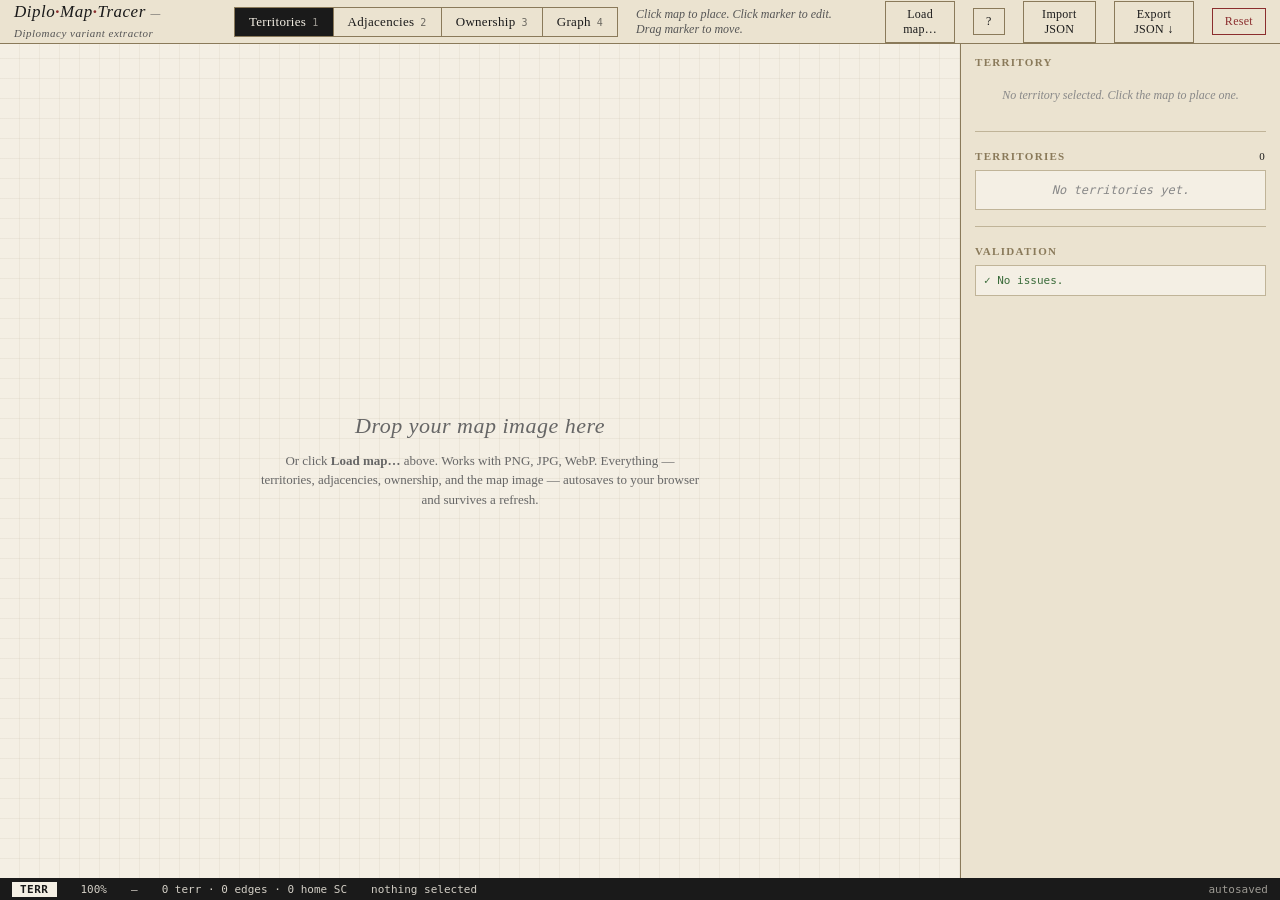
<file: index.html>
<!doctype html>
<html lang="en">
	<head>
		<meta charset="UTF-8" />
		<title>Diplo Map Tracer — Diplomacy variant extractor</title>
		<link rel="stylesheet" href="diplo_map_tracer.css" />
	</head>
	<body>
		<div class="topbar">
			<h1>
				Diplo<span class="mark">·</span>Map<span class="mark">·</span
				>Tracer
				<span class="hint" style="font-size: 11px"
					>— Diplomacy variant extractor</span
				>
			</h1>

			<div class="mode-tabs">
				<button data-mode="territories" class="active">
					Territories<span class="k">1</span>
				</button>
				<button data-mode="adjacencies">
					Adjacencies<span class="k">2</span>
				</button>
				<button data-mode="ownership">
					Ownership<span class="k">3</span>
				</button>
				<button data-mode="graph">
					Graph<span class="k">4</span>
				</button>
			</div>

			<span class="hint" id="mode-hint"
				>Click the map to place a territory.</span
			>

			<div class="spacer"></div>

			<button class="toolbtn" id="btn-load-image">Load map…</button>
			<button class="toolbtn" id="btn-help">?</button>
			<button class="toolbtn" id="btn-import">Import JSON</button>
			<button class="toolbtn" id="btn-export">Export JSON ↓</button>
			<button class="toolbtn danger" id="btn-reset">Reset</button>
		</div>

		<div class="layout">
			<div id="graph-view" style="display:none">
				<svg id="graph-svg"></svg>
			</div>
			<div class="canvas-wrap" id="canvas-wrap">
				<div class="drop-zone" id="drop-zone">
					<div class="big">Drop your map image here</div>
					<div class="sub">
						Or click <b>Load map…</b> above. Works with PNG, JPG,
						WebP. Everything — territories, adjacencies, ownership,
						and the map image — autosaves to your browser and
						survives a refresh.
					</div>
				</div>
				<div
					class="canvas-inner"
					id="canvas-inner"
					style="display: none"
				>
					<img id="map-img" alt="" draggable="false" />
					<svg id="overlay" xmlns="http://www.w3.org/2000/svg"></svg>
				</div>
			</div>
		</div>

		<div class="sidebar" id="sidebar">
			<!-- Contents injected by JS depending on mode + selection -->
		</div>

		<div class="statusbar">
			<span class="sb-mode" id="sb-mode">TERR</span>
			<span class="sb-item" id="sb-zoom">100%</span>
			<span class="sb-item" id="sb-cursor">—</span>
			<span class="sb-item" id="sb-counts"
				>0 terr · 0 edges · 0 home SC</span
			>
			<span class="sb-item" id="sb-sel">nothing selected</span>
			<span
				class="sb-item"
				id="sb-saved"
				style="margin-left: auto; opacity: 0.6"
				>autosaved</span
			>
		</div>

		<input
			type="file"
			id="file-input"
			accept="image/*"
			style="display: none"
		/>
		<input
			type="file"
			id="import-input"
			accept=".json,application/json"
			style="display: none"
		/>

		<script src="js/state.js"></script>
		<script src="js/render.js"></script>
		<script src="js/sidebar.js"></script>
		<script src="js/interaction.js"></script>
		<script src="js/graph.js"></script>
		<script src="js/main.js"></script>
	</body>
</html>
</file>
<file: diplo_map_tracer.css>
:root {
	--ink: #1a1a1a;
	--paper: #f4efe4;
	--paper-2: #ebe3d0;
	--rule: #8a7a5a;
	--rule-faint: #c0b498;
	--accent: #8b2e2e;
	--accent-2: #2e5f8b;
	--ok: #3a6b3a;
	--warn: #a66a1a;
	--err: #8b2e2e;
	--marker-r: 8px;
}
* {
	box-sizing: border-box;
}
html,
body {
	margin: 0;
	padding: 0;
	height: 100%;
	background: var(--paper);
	color: var(--ink);
	font-family:
		"Iowan Old Style", "Palatino Linotype", Palatino, "Book Antiqua",
		Georgia, serif;
	font-size: 14px;
	overflow: hidden;
}
code,
kbd,
.mono {
	font-family: "JetBrains Mono", "SF Mono", Menlo, Consolas, monospace;
}
kbd {
	display: inline-block;
	padding: 1px 5px;
	border: 1px solid var(--rule);
	border-bottom-width: 2px;
	border-radius: 3px;
	background: var(--paper-2);
	font-size: 11px;
	line-height: 1.2;
	color: var(--ink);
	margin: 0 1px;
}

/* Top bar */
.topbar {
	position: fixed;
	top: 0;
	left: 0;
	right: 0;
	height: 44px;
	background: var(--paper-2);
	border-bottom: 1px solid var(--rule);
	display: flex;
	align-items: center;
	padding: 0 14px;
	z-index: 10;
	gap: 18px;
}
.topbar h1 {
	margin: 0;
	font-size: 17px;
	font-weight: 500;
	letter-spacing: 0.5px;
	font-style: italic;
}
.topbar h1 .mark {
	color: var(--accent);
	font-style: normal;
	font-weight: 700;
}
.mode-tabs {
	display: flex;
	gap: 0;
}
.mode-tabs button {
	background: transparent;
	border: 1px solid var(--rule);
	border-right: none;
	padding: 6px 14px;
	font: inherit;
	font-size: 13px;
	color: var(--ink);
	cursor: pointer;
	letter-spacing: 0.3px;
}
.mode-tabs button:last-child {
	border-right: 1px solid var(--rule);
}
.mode-tabs button.active {
	background: var(--ink);
	color: var(--paper);
}
.mode-tabs button .k {
	font-family: "JetBrains Mono", monospace;
	font-size: 10px;
	opacity: 0.6;
	margin-left: 6px;
}
.spacer {
	flex: 1;
}
.toolbtn {
	background: transparent;
	border: 1px solid var(--rule);
	padding: 5px 12px;
	font: inherit;
	font-size: 12px;
	color: var(--ink);
	cursor: pointer;
	letter-spacing: 0.3px;
}
.toolbtn:hover {
	background: var(--paper);
}
.toolbtn.danger {
	color: var(--err);
	border-color: var(--err);
}
.hint {
	font-size: 12px;
	color: #555;
	font-style: italic;
}

/* Main layout */
.layout {
	position: fixed;
	top: 44px;
	left: 0;
	bottom: 22px;
	right: 320px;
}
.sidebar {
	position: fixed;
	top: 44px;
	right: 0;
	bottom: 22px;
	width: 320px;
	background: var(--paper-2);
	border-left: 1px solid var(--rule);
	overflow-y: auto;
	padding: 12px 14px;
}
.statusbar {
	position: fixed;
	bottom: 0;
	left: 0;
	right: 0;
	height: 22px;
	background: var(--ink);
	color: var(--paper);
	font-family: "JetBrains Mono", monospace;
	font-size: 11px;
	display: flex;
	align-items: center;
	padding: 0 12px;
	gap: 24px;
	z-index: 10;
}
.statusbar .sb-item {
	opacity: 0.85;
}
.statusbar .sb-mode {
	background: var(--paper);
	color: var(--ink);
	padding: 1px 8px;
	font-weight: 600;
	letter-spacing: 0.5px;
}

/* Canvas area */
.canvas-wrap {
	position: absolute;
	inset: 0;
	overflow: hidden;
	background:
		repeating-linear-gradient(
			0deg,
			transparent 0 19px,
			rgba(138, 122, 90, 0.08) 19px 20px
		),
		repeating-linear-gradient(
			90deg,
			transparent 0 19px,
			rgba(138, 122, 90, 0.08) 19px 20px
		),
		var(--paper);
	cursor: crosshair;
}
.canvas-wrap.panning {
	cursor: grabbing;
}
.canvas-wrap.pan-ready {
	cursor: grab;
}
.canvas-inner {
	position: absolute;
	transform-origin: 0 0;
	will-change: transform;
}
.canvas-inner img {
	display: block;
	pointer-events: none;
	user-select: none;
	-webkit-user-drag: none;
}
.canvas-inner svg {
	position: absolute;
	top: 0;
	left: 0;
	overflow: visible;
}

/* Image drop zone */
.drop-zone {
	position: absolute;
	inset: 0;
	display: flex;
	align-items: center;
	justify-content: center;
	flex-direction: column;
	gap: 12px;
	color: #666;
	text-align: center;
	padding: 40px;
}
.drop-zone .big {
	font-size: 22px;
	font-style: italic;
	letter-spacing: 0.5px;
}
.drop-zone .sub {
	font-size: 13px;
	max-width: 440px;
	line-height: 1.5;
}
.drop-zone.drag-over {
	background: rgba(139, 46, 46, 0.05);
	outline: 2px dashed var(--accent);
	outline-offset: -12px;
}

/* SVG elements */
.edge {
	stroke: #333;
	opacity: 0.7;
	pointer-events: none;
}
.edge.edge-army {
	stroke: #a06030;
	opacity: 0.75;
}
.edge.edge-fleet {
	stroke: #2060b0;
	opacity: 0.75;
}
.edge.edge-selected {
	opacity: 1;
	stroke: var(--accent);
}
.edge-hit {
	cursor: pointer;
	pointer-events: stroke;
}
.edge-parent {
	stroke: var(--rule);
	stroke-opacity: 0.45;
	pointer-events: none;
}
.gedge-parent {
	stroke: var(--rule);
	stroke-opacity: 0.5;
	pointer-events: none;
}
.edge.hover {
	stroke: var(--accent);
	stroke-width: 2.2;
	opacity: 1;
}
.edge.pending {
	stroke: var(--accent);
	stroke-width: 1.5;
	stroke-dasharray: 5 3;
	opacity: 0.9;
}
.edge.erase-sweep {
	stroke: #e53;
	stroke-width: 1.5;
	stroke-dasharray: 4 3;
	opacity: 0.85;
}
.marker {
	cursor: pointer;
}
.marker circle.m-dot,
.marker rect.m-dot,
.marker polygon.m-dot {
	stroke: #111;
	stroke-width: 1.4;
}
.marker circle.m-halo {
	fill: none;
	stroke: var(--accent);
	stroke-width: 2;
	opacity: 0;
	pointer-events: none;
}
.marker.selected circle.m-halo {
	opacity: 1;
}
.marker.hover circle.m-dot,
.marker.hover rect.m-dot,
.marker.hover polygon.m-dot {
	stroke-width: 2.2;
}
.marker text.m-label {
	font-family: "JetBrains Mono", monospace;
	font-size: 10px;
	paint-order: stroke;
	stroke: var(--paper);
	stroke-width: 3;
	stroke-linejoin: round;
	fill: #111;
	pointer-events: none;
	user-select: none;
}
.marker text.m-sc-ring {
	font-size: 8px;
	pointer-events: none;
}
.marker .sc-indicator {
	fill: none;
	stroke: #111;
	stroke-width: 1.3;
	pointer-events: none;
}
.marker .sc-indicator.home {
	stroke-width: 2;
}

/* Sidebar contents */
.sb-section {
	margin-bottom: 18px;
	padding-bottom: 16px;
	border-bottom: 1px solid var(--rule-faint);
}
.sb-section:last-child {
	border-bottom: none;
}
.sb-section h3 {
	margin: 0 0 8px;
	font-size: 11px;
	letter-spacing: 1.3px;
	text-transform: uppercase;
	color: var(--rule);
	font-weight: 700;
}
.sb-section h3 .count {
	float: right;
	color: var(--ink);
	font-weight: 400;
}
.field {
	margin-bottom: 8px;
}
.field label {
	display: block;
	font-size: 11px;
	color: #555;
	margin-bottom: 2px;
	letter-spacing: 0.3px;
}
.field input[type="text"],
.field select {
	width: 100%;
	padding: 5px 7px;
	border: 1px solid var(--rule);
	background: var(--paper);
	font: inherit;
	font-size: 13px;
	color: var(--ink);
	border-radius: 2px;
}
.field input[type="text"]:focus,
.field select:focus {
	outline: none;
	border-color: var(--accent);
	box-shadow: 0 0 0 2px rgba(139, 46, 46, 0.15);
}
.radio-row,
.check-row {
	display: flex;
	gap: 4px;
}
.radio-row label,
.check-row label {
	flex: 1;
	padding: 5px 0;
	border: 1px solid var(--rule);
	text-align: center;
	cursor: pointer;
	font-size: 12px;
	background: var(--paper);
	letter-spacing: 0.3px;
	user-select: none;
}
.radio-row label:has(input:checked),
.check-row label:has(input:checked) {
	background: var(--ink);
	color: var(--paper);
	border-color: var(--ink);
}
.radio-row input,
.check-row input {
	position: absolute;
	opacity: 0;
	pointer-events: none;
}
.coasts-editor {
	display: flex;
	gap: 4px;
	flex-wrap: wrap;
	margin-top: 4px;
}
.coast-chip {
	display: inline-block;
	padding: 2px 8px;
	background: var(--paper);
	border: 1px solid var(--rule);
	font-family: "JetBrains Mono", monospace;
	font-size: 10px;
	cursor: pointer;
	letter-spacing: 0.5px;
}
.coast-chip.on {
	background: var(--ink);
	color: var(--paper);
	border-color: var(--ink);
}

/* Power list */
.power-list {
	display: flex;
	flex-direction: column;
	gap: 3px;
}
.power-row {
	display: flex;
	align-items: center;
	gap: 6px;
	padding: 4px 6px;
	border: 1px solid transparent;
	cursor: pointer;
	font-size: 12px;
}
.power-row:hover {
	background: var(--paper);
	border-color: var(--rule-faint);
}
.power-row.selected {
	background: var(--ink);
	color: var(--paper);
}
.power-row.selected .pc-count {
	color: var(--paper);
}
.power-swatch {
	width: 14px;
	height: 14px;
	border: 1px solid #111;
	flex-shrink: 0;
}
.power-row .pn {
	flex: 1;
}
.power-row .pc-count {
	font-family: "JetBrains Mono", monospace;
	font-size: 11px;
	color: #555;
}

.power-row .key-hint {
	font-family: "JetBrains Mono", monospace;
	font-size: 10px;
	opacity: 0.4;
}
.power-row.selected .key-hint {
	opacity: 0.7;
}

.territory-list {
	max-height: 240px;
	overflow-y: auto;
	border: 1px solid var(--rule-faint);
	background: var(--paper);
	font-family: "JetBrains Mono", monospace;
	font-size: 11px;
}
.t-row {
	padding: 3px 7px;
	border-bottom: 1px solid var(--rule-faint);
	cursor: pointer;
	display: flex;
	align-items: center;
	gap: 6px;
}
.t-row:last-child {
	border-bottom: none;
}
.t-row:hover {
	background: var(--paper-2);
}
.t-row.selected {
	background: var(--ink);
	color: var(--paper);
}
.t-row .t-type {
	opacity: 0.5;
	font-size: 10px;
}
.t-row .t-sc {
	color: var(--accent);
	font-weight: 700;
}
.t-row.selected .t-sc {
	color: var(--paper);
}

/* Help panel */
.help {
	position: fixed;
	top: 60px;
	right: 336px;
	background: var(--paper-2);
	border: 1px solid var(--rule);
	padding: 14px 18px;
	box-shadow: 0 4px 16px rgba(0, 0, 0, 0.12);
	z-index: 20;
	max-width: 380px;
	font-size: 12px;
	line-height: 1.7;
}
.help h4 {
	margin: 0 0 8px;
	font-size: 13px;
	letter-spacing: 0.5px;
}
.help .close {
	position: absolute;
	top: 4px;
	right: 8px;
	background: none;
	border: none;
	font-size: 16px;
	cursor: pointer;
	color: var(--ink);
}

/* Validation report */
.validation {
	font-family: "JetBrains Mono", monospace;
	font-size: 11px;
	padding: 6px 8px;
	background: var(--paper);
	border: 1px solid var(--rule-faint);
	max-height: 180px;
	overflow-y: auto;
}
.v-ok {
	color: var(--ok);
}
.v-warn {
	color: var(--warn);
}
.v-err {
	color: var(--err);
}
.v-info {
	color: var(--rule);
	opacity: 0.7;
}
.v-line {
	margin: 2px 0;
}

/* Empty states */
.empty {
	font-style: italic;
	color: #888;
	font-size: 12px;
	text-align: center;
	padding: 12px;
}

/* Modal */
.modal-bg {
	position: fixed;
	inset: 0;
	background: rgba(26, 26, 26, 0.4);
	z-index: 100;
	display: flex;
	align-items: center;
	justify-content: center;
}
.modal {
	background: var(--paper);
	border: 1px solid var(--ink);
	padding: 24px 28px;
	max-width: 520px;
	box-shadow: 0 8px 32px rgba(0, 0, 0, 0.25);
}
.modal h2 {
	margin: 0 0 10px;
	font-size: 18px;
}
.modal p {
	line-height: 1.6;
	margin: 0 0 8px;
	font-size: 13px;
}
.modal .actions {
	display: flex;
	gap: 10px;
	justify-content: flex-end;
	margin-top: 16px;
}
.modal input[type="color"] {
	width: 36px;
	height: 30px;
	padding: 2px;
	border: 1px solid var(--rule);
	background: var(--paper);
	cursor: pointer;
	flex-shrink: 0;
}

/* Small helpers */
.small-btn {
	background: transparent;
	border: 1px solid var(--rule);
	padding: 3px 8px;
	font: inherit;
	font-size: 11px;
	cursor: pointer;
	letter-spacing: 0.3px;
}
.row {
	display: flex;
	align-items: center;
	gap: 6px;
}
.row > .flex {
	flex: 1;
}
textarea {
	width: 100%;
	min-height: 100px;
	padding: 8px;
	border: 1px solid var(--rule);
	background: var(--paper);
	font-family: "JetBrains Mono", monospace;
	font-size: 11px;
	resize: vertical;
}

/* Graph view */
#graph-view {
	position: absolute;
	inset: 0;
	overflow: hidden;
	background:
		repeating-linear-gradient(
			0deg,
			transparent 0 19px,
			rgba(138, 122, 90, 0.06) 19px 20px
		),
		repeating-linear-gradient(
			90deg,
			transparent 0 19px,
			rgba(138, 122, 90, 0.06) 19px 20px
		),
		var(--paper);
}
#graph-svg {
	width: 100%;
	height: 100%;
	display: block;
	cursor: grab;
}
#graph-svg.panning {
	cursor: grabbing;
}
.gedge {
	pointer-events: none;
}
.gnode {
	cursor: grab;
	user-select: none;
}
.gnode.dragging {
	cursor: grabbing;
}
.gn-hit {
	fill: transparent;
	stroke: none;
}
.gn-dot {
	stroke: #333;
	stroke-width: 1.4;
}
.gn-sc-dot {
	pointer-events: none;
}
.gn-label {
	font-family: "JetBrains Mono", "SF Mono", Menlo, Consolas, monospace;
	font-size: 14px;
	fill: #111;
	paint-order: stroke;
	stroke: var(--paper);
	stroke-width: 5px;
	stroke-linejoin: round;
	pointer-events: none;
	user-select: none;
	text-anchor: middle;
}
.gn-anchor-ring {
	fill: none;
	stroke: var(--rule);
	pointer-events: none;
}
.gn-degree {
	font-family: "JetBrains Mono", "SF Mono", Menlo, Consolas, monospace;
	font-weight: 700;
	fill: var(--paper);
	paint-order: stroke;
	stroke: #0006;
	stroke-linejoin: round;
	pointer-events: none;
	user-select: none;
	text-anchor: middle;
	dominant-baseline: middle;
}
.graph-sim-paused #graph-svg .gedge {
	opacity: 0.5;
}
</file>
